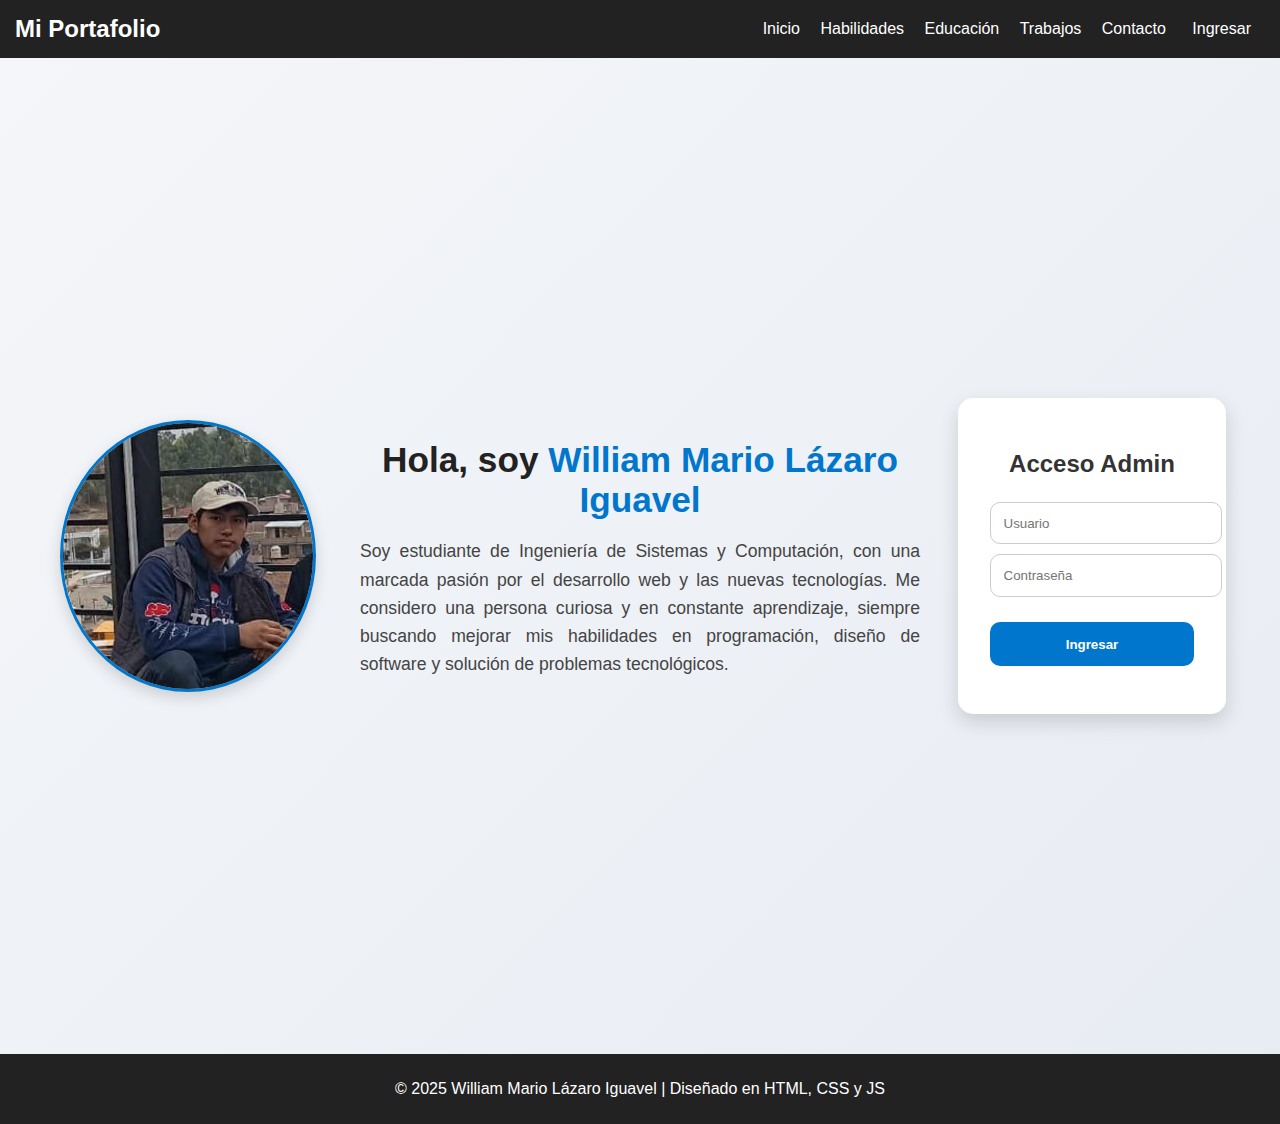
<file: index.html>
<!DOCTYPE html>
<html lang="es">
<head>
  <meta charset="UTF-8">
  <meta name="viewport" content="width=device-width, initial-scale=1.0">
  <title>Portafolio - Inicio</title>
  <link rel="stylesheet" href="css/style.css">
</head>
<body>
  <header>
    <h2 class="logo">Mi Portafolio</h2>
    <nav>
      <a href="index.html">Inicio</a>
      <a href="habilidades.html">Habilidades</a>
      <a href="educacion.html">Educación</a>
      <a href="trabajos.html">Trabajos</a>
      <a href="contacto.html">Contacto</a>
      <button id="btnLoginMenu" onclick="mostrarLogin()">Ingresar</button>
      <button id="btnLogoutMenu" onclick="logout()" style="display:none">Cerrar Sesión</button>
    </nav>
  </header>
<section id="home" class="home-grid">

  <!-- Columna 2: Foto -->
  <div>
    <img src="img/estudiante.jpeg" alt="Foto de William" class="foto-estudiante">
  </div>

  <!-- Columna 1: Presentación -->
  <div class="col-presentacion">
    <h1>Hola, soy <span>William Mario Lázaro Iguavel</span></h1>
    <p>
      Soy estudiante de Ingeniería de Sistemas y Computación, con una marcada pasión por el desarrollo web y las nuevas tecnologías. 
      Me considero una persona curiosa y en constante aprendizaje, siempre buscando mejorar mis habilidades en programación, diseño de software y solución de problemas tecnológicos.
    </p>
  </div>

  <!-- Columna 3: Login Admin -->
  <div class="col-login">
    <div class="login-box" id="loginBox">
      <h2>Acceso Admin</h2>
      <input type="text" id="usuario" placeholder="Usuario">
      <input type="password" id="password" placeholder="Contraseña">
      <button onclick="login()">Ingresar</button>
      <p id="loginMsg"></p>
    </div>
  </div>

</section>


  <footer>
    <p>© 2025 William Mario Lázaro Iguavel | Diseñado en HTML, CSS y JS</p>
  </footer>

  <script src="js/script.js"></script>
</body>
</html>
</file>
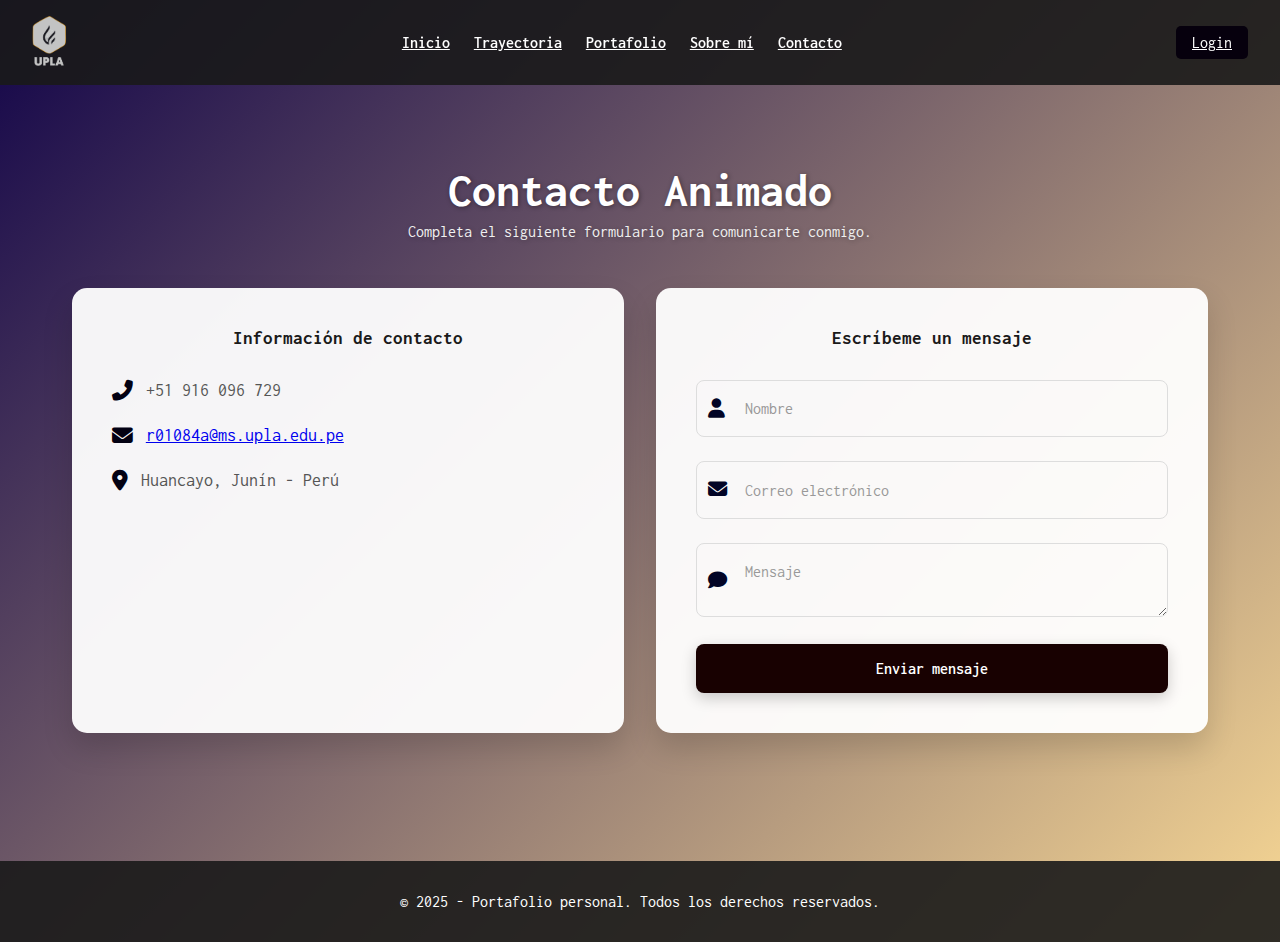
<file: contact.html>
<!DOCTYPE html>
<html lang="es">
<head>
<meta charset="UTF-8">
<meta http-equiv="X-UA-Compatible" content="IE=edge">
<title>Contacto Animado - Portafolio Premium</title>
<meta name="viewport" content="width=device-width, initial-scale=1.0">

<!-- Fuente -->
<link href="https://fonts.googleapis.com/css2?family=Inconsolata:wght@400;700&display=swap" rel="stylesheet">

<!-- Font Awesome -->
<link rel="stylesheet" href="https://cdnjs.cloudflare.com/ajax/libs/font-awesome/6.5.1/css/all.min.css">

<style>
/* Reset básico */
* {
    margin: 0;
    padding: 0;
    box-sizing: border-box;
    font-family: 'Inconsolata', monospace;
}

body {
    background: linear-gradient(135deg, #120449, #f7d794);
    color: #333;
}

/* Navbar */
nav {
    background-color: rgba(26,26,26,0.9);
    padding: 1rem 2rem;
    display: flex;
    align-items: center;
    justify-content: space-between;
    position: sticky;
    top: 0;
    z-index: 100;
}

nav img {
    height: 50px;
}

nav ul {
    list-style: none;
    display: flex;
    gap: 1.5rem;
}

nav ul li a {
    color: #fff;
    font-weight: 600;
    transition: 0.3s;
}

nav ul li a:hover {
    color: #ffdd59;
}

nav .btn-cta a {
    background-color: #06000d;
    padding: 0.5rem 1rem;
    border-radius: 5px;
    color: #fff;
    transition: 0.3s;
}

nav .btn-cta a:hover {
    background-color: #180337;
}

/* Sección Contacto */
#fh5co-contact {
    padding: 5rem 2rem;
    max-width: 1200px;
    margin: auto;
}

#fh5co-contact h2 {
    text-align: center;
    font-size: 3rem;
    margin-bottom: 0.5rem;
    color: #fff;
    text-shadow: 1px 1px 5px rgba(0,0,0,0.4);
}

#fh5co-contact p {
    text-align: center;
    margin-bottom: 3rem;
    color: #f0f0f0;
    text-shadow: 1px 1px 5px rgba(0,0,0,0.3);
}

.contact-container {
    display: flex;
    flex-wrap: wrap;
    gap: 2rem;
    justify-content: center;
}

/* Cards con animación */
.contact-info, .contact-form {
    background-color: rgba(255,255,255,0.95);
    padding: 2.5rem;
    border-radius: 15px;
    flex: 1 1 350px;
    box-shadow: 0 15px 30px rgba(0,0,0,0.15);
    transition: transform 0.3s, box-shadow 0.3s, opacity 0.6s, transform 0.6s;
    opacity: 0;
    transform: translateY(50px);
}

.contact-info.visible, .contact-form.visible {
    opacity: 1;
    transform: translateY(0);
}

.contact-info:hover, .contact-form:hover {
    transform: translateY(-5px);
    box-shadow: 0 25px 50px rgba(0,0,0,0.2);
}

.contact-info h3, .contact-form h3 {
    margin-bottom: 2rem;
    color: #1a1a1a;
    text-align: center;
}

/* Contact Info */
.contact-info ul {
    list-style: none;
}

.contact-info ul li {
    margin-bottom: 1.5rem;
    display: flex;
    align-items: center;
    gap: 0.8rem;
    color: #555;
    font-size: 1.1rem;
}

.contact-info ul li i {
    color: #030113;
    font-size: 1.3rem;
}

/* Formulario animado */
.contact-form .input-group {
    position: relative;
    margin-bottom: 1.5rem;
}

.contact-form input,
.contact-form textarea {
    width: 100%;
    padding: 1.2rem 1rem 1.2rem 3rem;
    border: 1px solid #ddd;
    border-radius: 8px;
    font-size: 1rem;
    outline: none;
    transition: 0.3s;
    background: transparent;
}

.contact-form input:focus,
.contact-form textarea:focus {
    border-color: #1b042d;
    box-shadow: 0 0 10px rgba(255,107,107,0.4);
}

.contact-form .input-group i {
    position: absolute;
    top: 50%;
    left: 12px;
    transform: translateY(-50%);
    color: #020526;
    font-size: 1.2rem;
    transition: 0.3s;
}

.contact-form input::placeholder,
.contact-form textarea::placeholder {
    color: #999;
    opacity: 1;
    transition: 0.3s;
}

.contact-form input:focus::placeholder,
.contact-form textarea:focus::placeholder {
    color: transparent;
}

/* Botón animado */
.contact-form input[type="button"] {
    background-color: #180101;
    color: #fff;
    border: none;
    padding: 1rem 2rem;
    border-radius: 8px;
    cursor: pointer;
    font-weight: 600;
    width: 100%;
    transition: 0.5s;
    box-shadow: 0 5px 15px rgba(0,0,0,0.2);
}

.contact-form input[type="button"]:hover {
    background-color: #0a0101;
    transform: scale(1.05);
    box-shadow: 0 8px 25px rgba(0,0,0,0.3);
}

/* Footer */
footer {
    text-align: center;
    padding: 2rem;
    background-color: rgba(26,26,26,0.9);
    color: #fff;
    margin-top: 3rem;
}

/* Responsivo */
@media (max-width: 768px) {
    .contact-container {
        flex-direction: column;
    }
}

/* Animación CSS para scroll */
@keyframes fadeUp {
    from {opacity: 0; transform: translateY(50px);}
    to {opacity: 1; transform: translateY(0);}
}
</style>
</head>
<body>

<!-- Navbar -->
<nav>
    <a href="index.html"><img src="foto/logo (1).png" alt="Logo Universidad"></a>
    <ul>
        <li><a href="index.html">Inicio</a></li>
        <li><a href="trayectoria.html">Trayectoria</a></li>
        <li><a href="portafolio.html">Portafolio</a></li>
        <li><a href="sobreMi.html">Sobre mí</a></li>
        <li><a href="contact.html">Contacto</a></li>
    </ul>
    <div class="btn-cta"><a href="login.html">Login</a></div>
</nav>

<!-- Sección Contacto -->
<section id="fh5co-contact">
    <h2>Contacto Animado</h2>
    <p>Completa el siguiente formulario para comunicarte conmigo.</p>

    <div class="contact-container">

        <!-- Información -->
        <div class="contact-info">
            <h3>Información de contacto</h3>
            <ul>
                
                <li><i class="fas fa-phone-alt"></i> +51 916 096 729</li>
                <li><i class="fas fa-envelope"></i><a href="mailto:r01084a@ms.upla.edu.pe"> r01084a@ms.upla.edu.pe</a></li>
				<li><i class="fas fa-map-marker-alt"></i> Huancayo, Junín - Perú</li>
                
            </ul>
        </div>

        <!-- Formulario -->
        <div class="contact-form">
            <h3>Escríbeme un mensaje</h3>
            <div class="input-group">
                <i class="fas fa-user"></i>
                <input type="text" placeholder="Nombre">
            </div>
            <div class="input-group">
                <i class="fas fa-envelope"></i>
                <input type="email" placeholder="Correo electrónico">
            </div>
            <div class="input-group">
                <i class="fas fa-comment"></i>
                <textarea placeholder="Mensaje"></textarea>
            </div>
            <input type="button" value="Enviar mensaje">
        </div>

    </div>
</section>

<!-- Footer -->
<footer>
    &copy; 2025 - Portafolio personal. Todos los derechos reservados.
</footer>

<script>
    // Animación scroll CSS sin librerías
    const observer = new IntersectionObserver(entries => {
        entries.forEach(entry => {
            if(entry.isIntersecting){
                entry.target.classList.add('visible');
            }
        });
    }, { threshold: 0.2 });

    document.querySelectorAll('.contact-info, .contact-form').forEach(el => {
        observer.observe(el);
    });
</script>

</body>
</html>
</file>
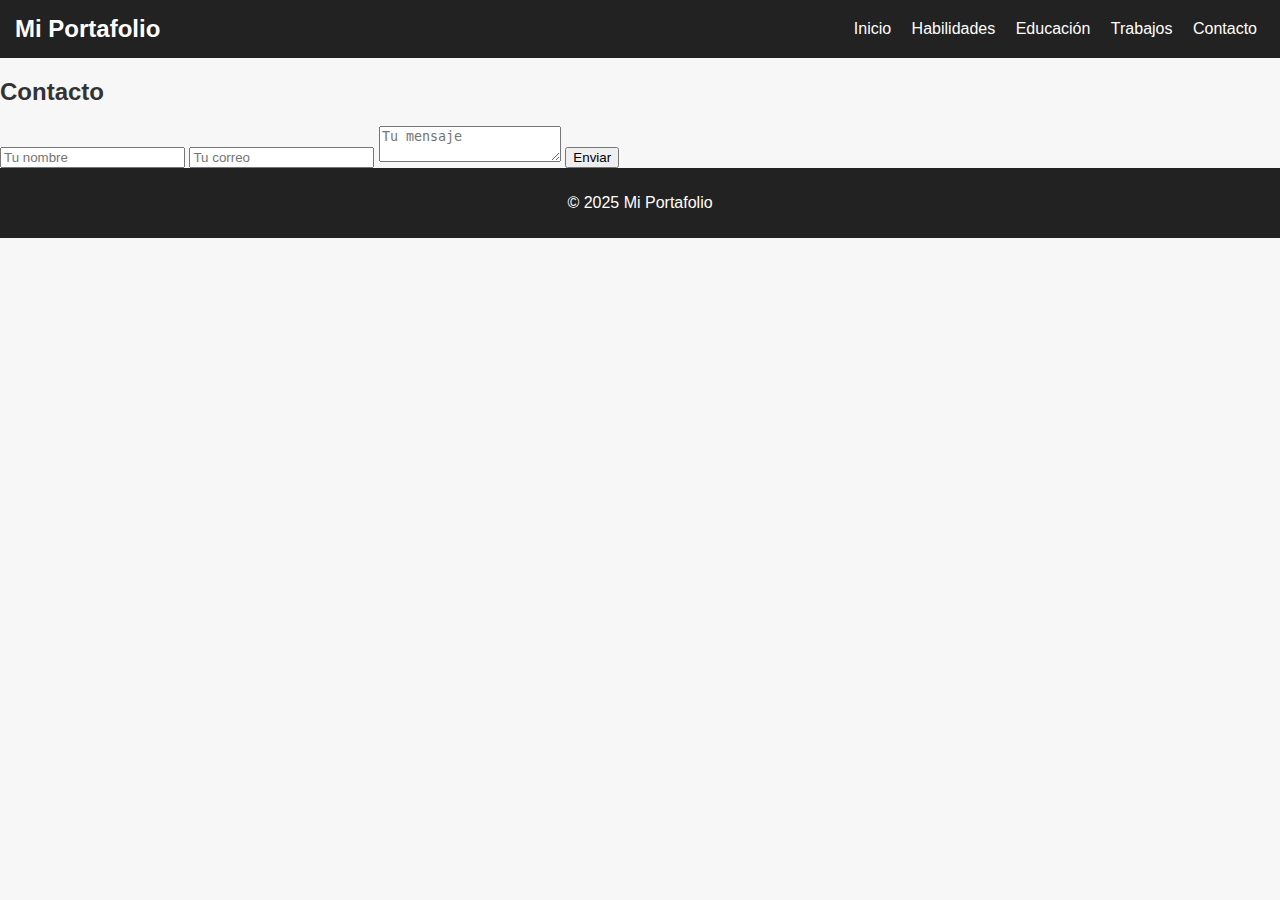
<file: contacto.html>
<!DOCTYPE html>
<html lang="es">
<head>
  <meta charset="UTF-8">
  <meta name="viewport" content="width=device-width, initial-scale=1.0">
  <title>Contacto</title>
  <link rel="stylesheet" href="css/style.css">
</head>
<body>
  <header>
    <h2 class="logo">Mi Portafolio</h2>
    <nav>
      <a href="index.html">Inicio</a>
      <a href="habilidades.html">Habilidades</a>
      <a href="educacion.html">Educación</a>
      <a href="trabajos.html">Trabajos</a>
      <a href="contacto.html">Contacto</a>
    </nav>
  </header>

  <section id="contact">
    <h2>Contacto</h2>
    <form class="contact-form">
      <input type="text" placeholder="Tu nombre" required>
      <input type="email" placeholder="Tu correo" required>
      <textarea placeholder="Tu mensaje" required></textarea>
      <button type="submit">Enviar</button>
    </form>
  </section>

  <footer>
    <p>© 2025 Mi Portafolio</p>
  </footer>
</body>
</html>
</file>
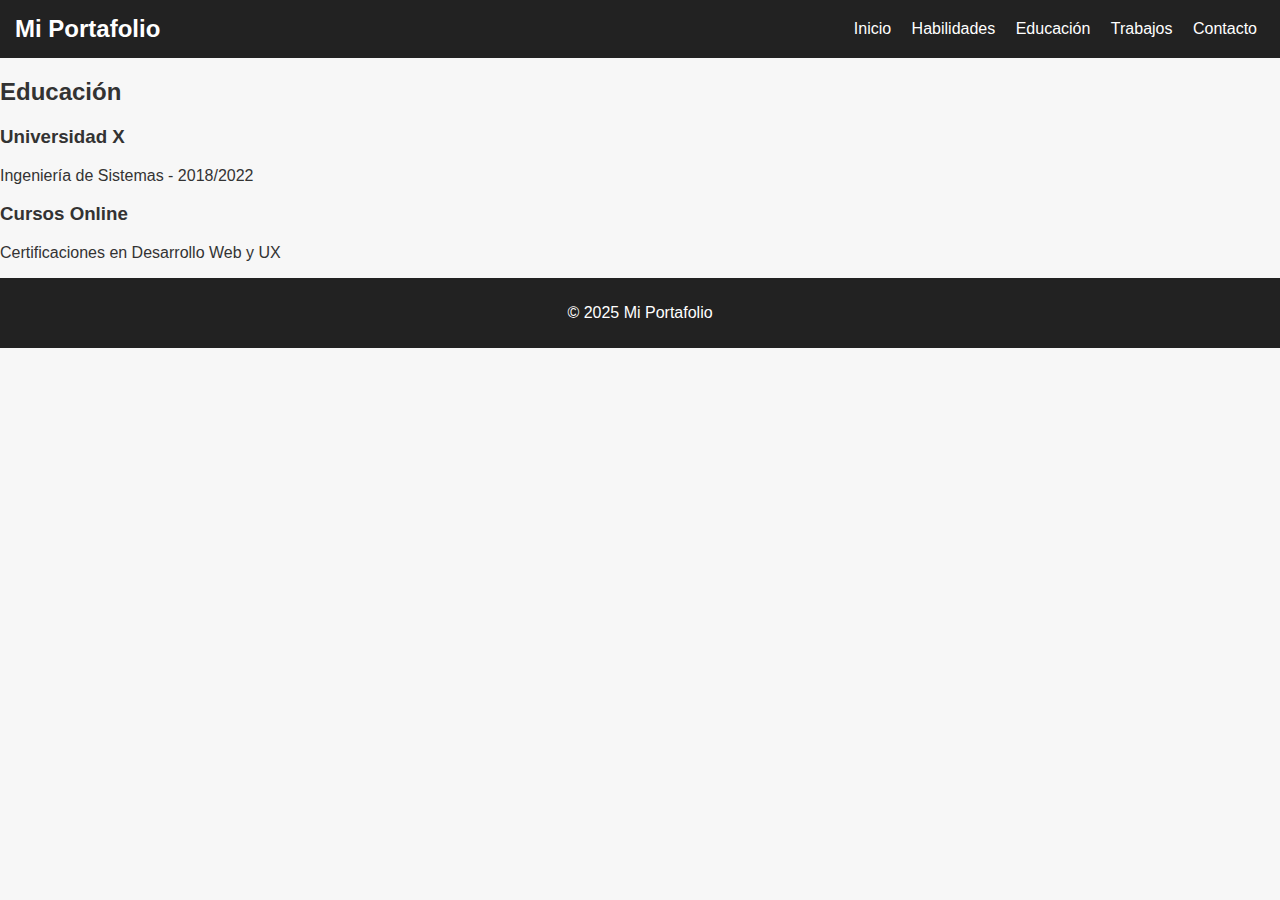
<file: educacion.html>
<!DOCTYPE html>
<html lang="es">
<head>
  <meta charset="UTF-8">
  <meta name="viewport" content="width=device-width, initial-scale=1.0">
  <title>Educación</title>
  <link rel="stylesheet" href="css/style.css">
</head>
<body>
  <header>
    <h2 class="logo">Mi Portafolio</h2>
    <nav>
      <a href="index.html">Inicio</a>
      <a href="habilidades.html">Habilidades</a>
      <a href="educacion.html">Educación</a>
      <a href="trabajos.html">Trabajos</a>
      <a href="contacto.html">Contacto</a>
    </nav>
  </header>

  <section id="education">
    <h2>Educación</h2>
    <div class="timeline">
      <div class="timeline-item">
        <h3>Universidad X</h3>
        <p>Ingeniería de Sistemas - 2018/2022</p>
      </div>
      <div class="timeline-item">
        <h3>Cursos Online</h3>
        <p>Certificaciones en Desarrollo Web y UX</p>
      </div>
    </div>
  </section>

  <footer>
    <p>© 2025 Mi Portafolio</p>
  </footer>
</body>
</html>
</file>
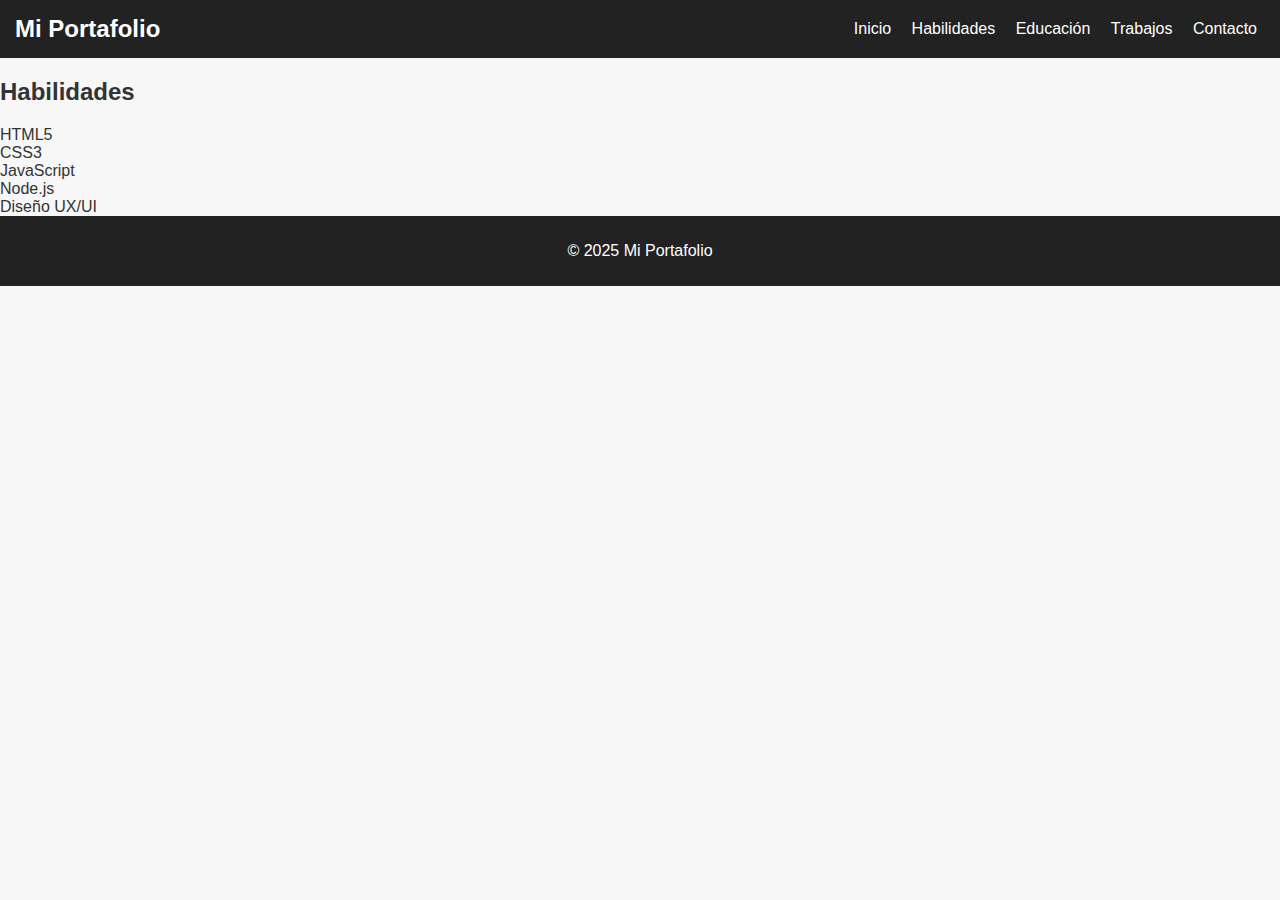
<file: habilidades.html>
<!DOCTYPE html>
<html lang="es">
<head>
  <meta charset="UTF-8">
  <meta name="viewport" content="width=device-width, initial-scale=1.0">
  <title>Habilidades</title>
  <link rel="stylesheet" href="css/style.css">
</head>
<body>
  <header>
    <h2 class="logo">Mi Portafolio</h2>
    <nav>
      <a href="index.html">Inicio</a>
      <a href="habilidades.html">Habilidades</a>
      <a href="educacion.html">Educación</a>
      <a href="trabajos.html">Trabajos</a>
      <a href="contacto.html">Contacto</a>
    </nav>
  </header>

  <section id="skills">
    <h2>Habilidades</h2>
    <div class="skills-grid">
      <div class="card">HTML5</div>
      <div class="card">CSS3</div>
      <div class="card">JavaScript</div>
      <div class="card">Node.js</div>
      <div class="card">Diseño UX/UI</div>
    </div>
  </section>

  <footer>
    <p>© 2025 Mi Portafolio</p>
  </footer>
</body>
</html>
</file>
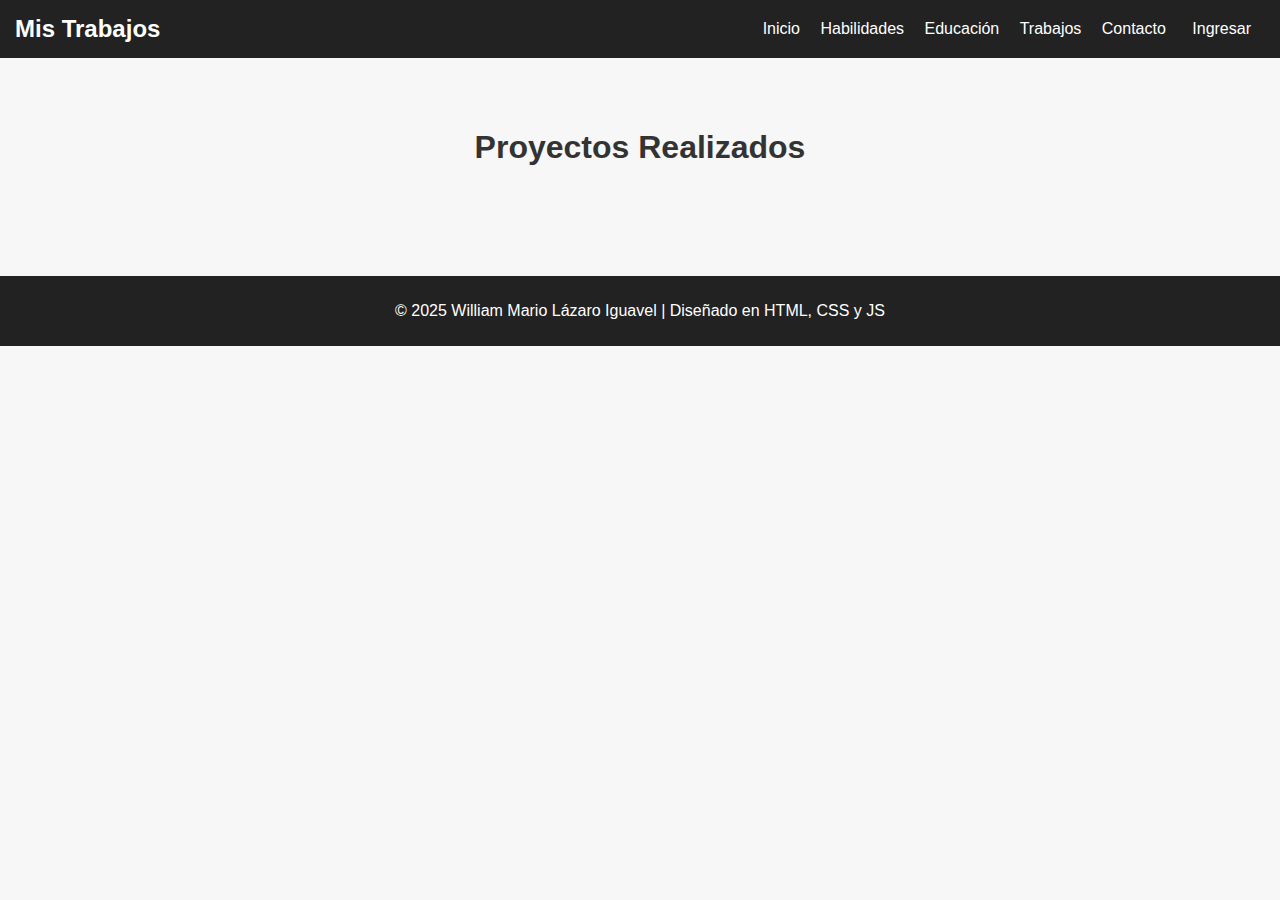
<file: trabajos.html>
<!DOCTYPE html>
<html lang="es">
<head>
  <meta charset="UTF-8">
  <meta name="viewport" content="width=device-width, initial-scale=1.0">
  <title>Portafolio - Trabajos</title>
  <link rel="stylesheet" href="css/style.css">
</head>
<body>
  <header>
    <h2 class="logo">Mis Trabajos</h2>
    <nav>
      <a href="index.html">Inicio</a>
      <a href="habilidades.html">Habilidades</a>
      <a href="educacion.html">Educación</a>
      <a href="trabajos.html">Trabajos</a>
      <a href="contacto.html">Contacto</a>
      <button id="btnLoginMenu" onclick="mostrarLogin()">Ingresar</button>
      <button id="btnLogoutMenu" onclick="logout()" style="display:none">Cerrar Sesión</button>
    </nav>
  </header>

  <section class="trabajos-section">
    <h1>Proyectos Realizados</h1>

    <div id="trabajosList" class="trabajos-grid"></div>

    <form id="uploadForm" style="display:none" onsubmit="event.preventDefault(); subirTrabajo();">
      <input type="text" id="tituloTrabajo" placeholder="Título del trabajo">
      <input type="file" id="archivoTrabajo">
      <button type="submit">Subir Trabajo</button>
    </form>
  </section>

  <footer>
    <p>© 2025 William Mario Lázaro Iguavel | Diseñado en HTML, CSS y JS</p>
  </footer>

  <script src="js/script.js"></script>
</body>
</html>
</file>
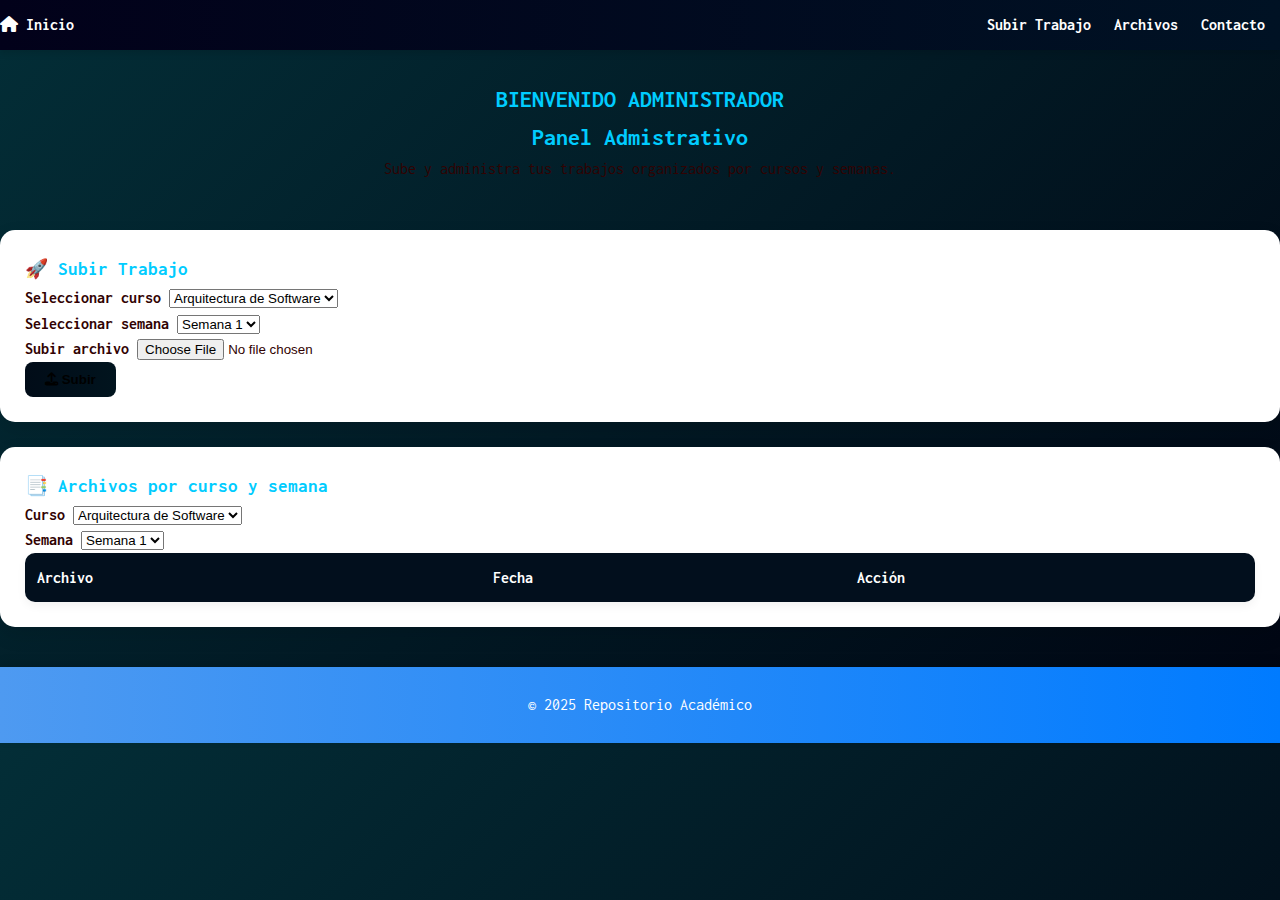
<file: upload.html>
<!DOCTYPE html>
<html lang="es">
<head>
  <meta charset="UTF-8">
  <meta name="viewport" content="width=device-width, initial-scale=1.0">
  <title>Panel Admin - Gestión de Archivos</title>

  <!-- Fuentes y CSS -->
  <link rel="stylesheet" href="css/index.css">
  <link href="https://fonts.googleapis.com/css?family=Inconsolata:400,700&display=swap" rel="stylesheet">
  <link rel="stylesheet" href="https://cdnjs.cloudflare.com/ajax/libs/font-awesome/6.5.0/css/all.min.css">

  <!-- Estilos internos mejorados -->
  <style>
    body {
      font-family: 'Inconsolata', monospace;
      background: linear-gradient(135deg, #032e37, #010512);
      color: #310202;
      margin: 0;
      padding: 0;
    }

    nav {
      background: linear-gradient(to right, #02011a, #001224);
      padding: 12px 0;
      box-shadow: 0 4px 6px rgba(0,0,0,0.1);
    }

    nav .container {
      display: flex;
      justify-content: space-between;
      align-items: center;
    }

    nav a {
      color: #fff;
      text-decoration: none;
      margin-right: 15px;
      font-weight: bold;
      transition: 0.3s;
    }

    nav a:hover {
      text-decoration: underline;
      color: #ffe600;
    }

    h2, h3 {
      color: #00ccff;
    }

    .card {
      background-color: #fff;
      padding: 25px;
      border-radius: 15px;
      box-shadow: 0 8px 20px rgba(0,0,0,0.1);
      margin-bottom: 25px;
      transition: transform 0.2s;
    }

    .card:hover {
      transform: translateY(-5px);
    }

    .btn-primary {
      background: linear-gradient(to right, #010c18, #01141e);
      border: none;
      padding: 10px 20px;
      border-radius: 8px;
      font-weight: bold;
      transition: 0.3s;
    }

    .btn-primary:hover {
      background: linear-gradient(to right, #020a13, #020f1e);
      cursor: pointer;
    }

    table {
      width: 100%;
      border-collapse: collapse;
      border-radius: 10px;
      overflow: hidden;
      box-shadow: 0 4px 10px rgba(0,0,0,0.05);
    }

    table th, table td {
      padding: 12px;
      text-align: left;
    }

    table th {
      background-color: #020f1d;
      color: #fff;
      font-weight: bold;
    }

    table tr:nth-child(even) {
      background-color: #f2f6ff;
    }

    table tr:hover {
      background-color: #d0e7ff;
    }

    label {
      font-weight: bold;
    }

    footer {
      background: linear-gradient(to right, #4e9af1, #007bff);
      color: #fff;
      padding: 25px 0;
      text-align: center;
      margin-top: 40px;
      box-shadow: 0 -4px 10px rgba(0,0,0,0.1);
    }

    .text-center {
      text-align: center;
    }

    .mb-5 {
      margin-bottom: 3rem;
    }
  </style>
</head>
<body>

  <!-- ========================= -->
  <!-- Menú principal -->
  <!-- ========================= -->
  <nav>
    <div class="container">
      <div class="logo">
        <a href="index.html"><i class="fa-solid fa-house"></i> Inicio</a>
      </div>
      <div class="menu">
        <a href="#subir">Subir Trabajo</a>
        <a href="#lista">Archivos</a>
        <a href="#contacto">Contacto</a>
      </div>
    </div>
  </nav>

  <!-- ========================= -->
  <!-- Contenido principal -->
  <!-- ========================= -->
  <div class="container" style="margin-top: 30px;">

    <!-- Título principal -->
    <div class="text-center mb-5">
      <h2>BIENVENIDO ADMINISTRADOR</h2>
      <h2>Panel Admistrativo</h2>
      <p>Sube y administra tus trabajos organizados por cursos y semanas.</p>
    </div>

    <div class="row">

      <!-- ========================= -->
      <!-- Sección: Subir archivos -->
      <!-- ========================= -->
      <div class="col-md-5">
        <div class="card" id="subir">
          <h3>🚀 Subir Trabajo</h3>
          <form id="formUpload">
            <div class="form-group">
              <label for="curso">Seleccionar curso</label>
              <select id="curso" class="form-control" required>
                <option value="Arquitectura de Software">Arquitectura de Software</option>
                <option value="Machine Learning">Machine Learning</option>
                <option value="Inglés">Inglés</option>
              </select>
            </div>

            <div class="form-group">
              <label for="semana">Seleccionar semana</label>
              <select id="semana" class="form-control" required>
                <option value="Semana 1">Semana 1</option>
                <option value="Semana 2">Semana 2</option>
                <option value="Semana 3">Semana 3</option>
                <option value="Semana 4">Semana 4</option>
              </select>
            </div>

            <div class="form-group">
              <label for="archivo">Subir archivo</label>
              <input type="file" id="archivo" class="form-control" required>
            </div>

            <button type="submit" class="btn btn-primary btn-block">
              <i class="fa-solid fa-upload"></i> Subir
            </button>
          </form>
          <p id="estado" class="mt-3 text-info"></p>
        </div>
      </div>

      <!-- ========================= -->
      <!-- Sección: Lista de archivos -->
      <!-- ========================= -->
      <div class="col-md-7">
        <div class="card" id="lista">
          <h3>📑 Archivos por curso y semana</h3>

          <!-- Filtros -->
          <div class="form-group">
            <label for="filtroCurso">Curso</label>
            <select id="filtroCurso" class="form-control">
              <option value="Arquitectura de Software">Arquitectura de Software</option>
              <option value="Machine Learning">Machine Learning</option>
              <option value="Inglés">Inglés</option>
            </select>
          </div>

          <div class="form-group">
            <label for="filtroSemana">Semana</label>
            <select id="filtroSemana" class="form-control">
              <option value="Semana 1">Semana 1</option>
              <option value="Semana 2">Semana 2</option>
              <option value="Semana 3">Semana 3</option>
              <option value="Semana 4">Semana 4</option>
            </select>
          </div>

          <!-- Tabla de archivos -->
          <table class="table table-striped table-hover">
            <thead>
              <tr>
                <th>Archivo</th>
                <th>Fecha</th>
                <th>Acción</th>
              </tr>
            </thead>
            <tbody id="listaArchivos">
              <!-- Archivos cargados dinámicamente -->
            </tbody>
          </table>
        </div>
      </div>

    </div>
  </div>

  <!-- ========================= -->
  <!-- Footer -->
  <!-- ========================= -->
  <footer id="contacto">
    <div class="container text-center">
      <p>&copy; 2025 Repositorio Académico</p>
    </div>
  </footer>

  <!-- ========================= -->
  <!-- JS -->
  <!-- ========================= -->
  <script src="js/jquery.min.js"></script>
  <script src="js/bootstrap.min.js"></script>
  <script type="module" src="js/upload.js"></script>

</body>
</html>
</file>
<file: css/style.css>
/* Estilos generales */
body {
  font-family: Arial, sans-serif;
  margin: 0;
  padding: 0;
  background: #f7f7f7;
  color: #333;
}

header {
  background: #222;
  color: white;
  padding: 15px;
  display: flex;
  justify-content: space-between;
  align-items: center;
}

header .logo {
  margin: 0;
}

nav a, nav button {
  color: white;
  text-decoration: none;
  margin: 0 8px;
  background: none;
  border: none;
  cursor: pointer;
  font-size: 16px;
}

nav a:hover, nav button:hover {
  text-decoration: underline;
}

.home-grid, .trabajos-section {
  padding: 50px 20px;
  text-align: center;
}

/* Inicio 3 columnas */
.home-grid {
  display: grid;
  grid-template-columns: 1fr 1fr 1fr;
  gap: 30px;
  align-items: center;
  justify-items: center;
}

/* Columna presentación */
.col-presentacion h1 span {
  color: #0077cc;
}

.col-presentacion p {
  font-size: 18px;
  line-height: 1.6;
  text-align: justify;
}

/* Columna foto */
.foto-estudiante {
  width: 200px;
  border-radius: 50%;
  border: 3px solid #0077cc;
}

/* Login */
.login-box {
  background: white;
  padding: 20px;
  width: 300px;
  border-radius: 10px;
  box-shadow: 0 4px 8px rgba(0,0,0,0.2);
}

.login-box input {
  display: block;
  width: 100%;
  margin: 10px 0;
  padding: 8px;
  border-radius: 5px;
  border: 1px solid #ccc;
}

.login-box button {
  background: #0077cc;
  color: white;
  border: none;
  padding: 10px;
  width: 100%;
  border-radius: 5px;
  cursor: pointer;
  margin-top: 10px;
}

.login-box button:hover {
  background: #005fa3;
}

/* Grid de trabajos */
.trabajos-grid {
  display: grid;
  grid-template-columns: repeat(3, 1fr);
  gap: 20px;
  margin: 30px auto;
  max-width: 1000px;
}

.trabajo-card {
  background: #f5f5f5;
  padding: 15px;
  border-radius: 12px;
  text-align: center;
  box-shadow: 0 4px 6px rgba(0,0,0,0.1);
}

.trabajo-card h3 {
  font-size: 18px;
  margin-bottom: 10px;
}

.trabajo-card a {
  display: block;
  margin: 8px 0;
  text-decoration: none;
  color: #0077cc;
  font-weight: bold;
}

.trabajo-card button {
  margin: 5px;
  padding: 6px 12px;
  border: none;
  border-radius: 6px;
  cursor: pointer;
  font-size: 14px;
}

.trabajo-card button:nth-child(2) { background: #ffc107; color: black; }
.trabajo-card button:nth-child(3) { background: #dc3545; color: white; }
.trabajo-card button:hover { opacity: 0.9; }

/* Formulario subir trabajo */
#uploadForm {
  margin: 20px auto;
  padding: 15px;
  background: white;
  border-radius: 10px;
  width: 320px;
  box-shadow: 0px 2px 5px rgba(0,0,0,0.2);
}

#uploadForm input, #uploadForm button {
  display: block;
  margin: 10px 0;
  padding: 8px;
  width: 100%;
  border-radius: 5px;
}

#uploadForm button {
  background: #28a745;
  color: white;
  border: none;
  cursor: pointer;
}

#uploadForm button:hover {
  background: #218838;
}

footer {
  background: #222;
  color: white;
  padding: 10px;
  text-align: center;
}

/* Responsivo */
@media (max-width: 900px) {
  .home-grid {
    grid-template-columns: 1fr;
    gap: 20px;
    text-align: center;
  }
  .foto-estudiante {
    width: 150px;
  }
  .login-box {
    width: 100%;
    max-width: 300px;
  }
  .trabajos-grid {
    grid-template-columns: 1fr;
  }
}


/* Contenedor principal */
.home-grid {
  display: grid;
  grid-template-columns: 1fr 2fr 1fr; /* Foto - Presentación - Login */
  align-items: center;
  gap: 2rem;
  padding: 3rem;
  min-height: 100vh;
  background: linear-gradient(135deg, #f4f6f9, #e8ecf3);
  font-family: 'Segoe UI', Tahoma, Geneva, Verdana, sans-serif;
}

/* Foto del estudiante */
.foto-estudiante {
  width: 100%;
  max-width: 250px;
  border-radius: 50%;
  box-shadow: 0 6px 15px rgba(0, 0, 0, 0.15);
  object-fit: cover;
  margin: auto;
  display: block;
}

/* Columna de presentación */
.col-presentacion h1 {
  font-size: 2.2rem;
  margin-bottom: 1rem;
  color: #222;
}

.col-presentacion h1 span {
  color: #0077cc; /* Color destacado */
}

.col-presentacion p {
  font-size: 1.1rem;
  line-height: 1.6;
  color: #444;
  text-align: justify;
}

/* Columna de login */
.col-login {
  display: flex;
  justify-content: center;
}

.login-box {
  background: #fff;
  padding: 2rem;
  border-radius: 15px;
  box-shadow: 0 8px 20px rgba(0, 0, 0, 0.15);
  text-align: center;
  width: 100%;
  max-width: 300px;
}

.login-box h2 {
  margin-bottom: 1.5rem;
  color: #333;
}

.login-box input {
  width: 100%;
  padding: 0.8rem;
  margin: 0.6rem 0;
  border: 1px solid #ccc;
  border-radius: 10px;
  outline: none;
  transition: 0.3s;
}

.login-box input:focus {
  border-color: #0077cc;
  box-shadow: 0 0 5px rgba(0, 119, 204, 0.5);
}

.login-box button {
  width: 100%;
  padding: 0.9rem;
  margin-top: 1rem;
  background: #0077cc;
  color: white;
  font-weight: bold;
  border: none;
  border-radius: 10px;
  cursor: pointer;
  transition: 0.3s;
}

.login-box button:hover {
  background: #005fa3;
}

#loginMsg {
  margin-top: 1rem;
  font-size: 0.9rem;
  color: red;
}

/* Responsivo */
@media (max-width: 900px) {
  .home-grid {
    grid-template-columns: 1fr; /* Una sola columna en pantallas pequeñas */
    text-align: center;
  }

  .foto-estudiante {
    margin-bottom: 2rem;
  }

  .col-login {
    margin-top: 2rem;
  }
}
</file>
<file: css/index.css>
/* ===========================
   Variables globales
=========================== */
:root {
  --color-bg: #34f0e9;
  --color-bg-dark: #1e1e2f;
  --color-surface: #16ffb5;
  --color-surface-dark: rgba(255, 255, 255, 0.05);
  --color-text: #c6c7bd;
  --color-text-dark: #24fde0;
  --color-accent: #f39c12;
  --color-accent-dark: #f1c40f;
  --radius: 8px;
  --transition: 0.3s;
  --font-primary: 'Montserrat', sans-serif;
  --font-secondary: 'Inconsolata', monospace;
  --shadow-soft: 0 6px 20px rgba(0,0,0,0.08);
}

/* ===========================
   Base (original)
=========================== */
* { margin: 0; padding: 0; box-sizing: border-box; transition: all var(--transition) ease-in-out; }
body { font-family: var(--font-primary); background-color: var(--color-bg); color: var(--color-text); line-height: 1.6; transition: background-color var(--transition), color var(--transition); }
a { text-decoration: none; color: inherit; }
ul { list-style-type: none; }
img { max-width: 100%; display: block; }

/* ===========================
   Loader y partículas
=========================== */
#loader, .fh5co-loader { position: fixed; top:0; left:0; width:100%; height:100%; background: var(--color-bg); display:flex; justify-content:center; align-items:center; z-index:9999; }
#particles-js { position: fixed; width: 100%; height:100%; z-index:0; top:0; left:0; pointer-events:none; }

/* ===========================
   Navegación
=========================== */
#navbar, .fh5co-nav { width:100%; background-color: var(--color-surface); position: fixed; top:0; left:0; z-index:1000; box-shadow:0 2px 6px rgba(0,0,0,0.1); transition: background-color var(--transition); }
#navbar .container, .top-menu .container { display:flex; justify-content:space-between; align-items:center; padding:1rem 2rem; }
#logo img, #fh5co-logo img { height:50px; width:auto; }
.nav-links, .top-menu ul { display:flex; gap:1.5rem; align-items:center; }
.nav-links li a, .top-menu ul li a { font-weight:500; padding:.5rem .8rem; border-radius:var(--radius); transition: background-color var(--transition), color var(--transition); }
.nav-links li a:hover, .nav-links li a.active, .top-menu ul li a:hover, .top-menu ul li.active > a { background-color: var(--color-accent); color:#fff; }

/* Botones login y tema */
.btn-login { background-color: var(--color-accent); color:#f7f8f8; padding:.5rem 1rem; border-radius:var(--radius); font-weight:600; transition: background-color var(--transition); }
.btn-login:hover { background-color:#e67e22; }
.theme-btn { font-size:1.2rem; padding:.4rem .6rem; border-radius:var(--radius); cursor:pointer; background:none; border:1px solid var(--color-accent); transition: background-color var(--transition), color var(--transition); }
.theme-btn:hover { background-color: var(--color-accent); color:#13f29c; }

/* Menú hamburguesa */
.hamburger { display:none; cursor:pointer; background:none; border:none; position:relative; z-index:1001; }
.hamburger-box { width:30px; height:22px; display:inline-block; position:relative; }
.hamburger-inner { position:absolute; width:100%; height:3px; background-color:var(--color-text); border-radius:3px; top:50%; transform:translateY(-50%); transition: all 0.3s; }
@media screen and (max-width:992px) {
  .nav-links { position:fixed; top:0; right:-100%; height:100vh; width:250px; background-color: var(--color-surface); flex-direction:column; justify-content:center; align-items:center; gap:2rem; transition:right var(--transition); box-shadow:-2px 0 6px rgba(0,0,0,0.1); }
  .nav-links.active { right:0; }
  .hamburger { display:block; }
}

/* ===========================
   Secciones Trayectoria (timeline)
=========================== */
#fh5co-resume { padding:120px 0 80px 0; background-color: var(--color-bg); }
#fh5co-resume h2, #fh5co-resume h3 { font-family: var(--font-secondary); color: var(--color-text); margin-bottom:1rem; text-align:center; }
#fh5co-resume p { font-size:1rem; margin-bottom:1.5rem; }
#fh5co-resume ul li { margin-bottom:.8rem; padding-left:1.2rem; position:relative; }
#fh5co-resume ul li::before { content:'•'; color: var(--color-accent); position:absolute; left:0; }

/* Timeline */
.timeline { position: relative; margin-top:2rem; }
.timeline::before { content:""; position:absolute; left:20px; top:0; bottom:0; width:4px; background: var(--color-accent); border-radius:2px; }
.timeline-item { position: relative; margin-bottom:2rem; padding-left: 40px; }
.timeline-item::before { content:""; position:absolute; left:-8px; top:5px; width:16px; height:16px; background: var(--color-surface); border: 4px solid var(--color-accent); border-radius:50%; }
.timeline-content { background: var(--color-surface); padding:1rem 1.5rem; border-radius:var(--radius); box-shadow: var(--shadow-soft); transition: transform var(--transition); }
.timeline-content:hover { transform: translateY(-5px); }

/* ===========================
   Proyectos Flip-Cards
=========================== */
.projects-grid { display:grid; grid-template-columns: repeat(auto-fit,minmax(250px,1fr)); gap:2rem; margin-top:2rem; }
.proyecto-card { perspective:1000px; }
.card-inner { position: relative; width:100%; height:300px; transition: transform 0.6s; transform-style: preserve-3d; border-radius: var(--radius); }
.proyecto-card:hover .card-inner { transform: rotateY(180deg); }
.card-front, .card-back { position:absolute; width:100%; height:100%; backface-visibility: hidden; border-radius: var(--radius); box-shadow: var(--shadow-soft); }
.card-front { background: var(--color-surface); display:flex; flex-direction:column; align-items:center; justify-content:center; padding:1rem; }
.card-front img { border-radius:var(--radius); margin-bottom:1rem; }
.card-back { background: var(--color-accent); color:#11dba1; transform: rotateY(180deg); display:flex; align-items:center; justify-content:center; text-align:center; padding:1rem; }

/* CTA */
#fh5co-started { position:relative; background-color:var(--color-surface); padding:80px 0; text-align:center; }
#fh5co-started .overlay { position:absolute; top:0; left:0; width:100%; height:100%; background:rgba(190, 180, 180, 0.958); z-index:0; }
#fh5co-started h2 { font-family:var(--font-secondary); font-size:2rem; color:var(--color-text); margin-bottom:1rem; position:relative; z-index:1; }
#fh5co-started p { color:var(--color-text); margin-bottom:1rem; position:relative; z-index:1; }
#fh5co-started .btn { background-color:var(--color-accent); color:#fff; padding:.7rem 1.5rem; border-radius:var(--radius); font-weight:600; transition:background-color var(--transition); position:relative; z-index:1; }
#fh5co-started .btn:hover { background-color:#e67e22; }

/* ===========================
   Footer
=========================== */
#fh5co-footer { background-color:var(--color-surface); color:var(--color-text); padding:60px 0; text-align:center; }
#fh5co-footer h4 { font-family:var(--font-secondary); margin-bottom:1rem; }
#fh5co-footer a { color:var(--color-text); }
#fh5co-footer a:hover { color: var(--color-accent); }
.fh5co-footer-links li { margin-bottom:.5rem; }
.fh5co-social-icons { display:flex; justify-content:center; gap:1rem; margin-top:1rem; }
.fh5co-social-icons li a { color:var(--color-text); font-size:1.2rem; transition: color var(--transition); }
.fh5co-social-icons li a:hover { color:var(--color-accent); }

/* Scroll Top */
.gototop { position:fixed; bottom:30px; right:30px; z-index:999; }
.gototop a { display:flex; justify-content:center; align-items:center; background-color:var(--color-accent); color:#31e5ca; width:45px; height:45px; border-radius:50%; transition:background-color var(--transition); }
.gototop a:hover { background-color:#e67e22; }

/* Modo oscuro */
body.dark-mode { background-color:var(--color-bg-dark); color:var(--color-text-dark); }
body.dark-mode #navbar, body.dark-mode .fh5co-nav, body.dark-mode #fh5co-footer, body.dark-mode #fh5co-started { background-color:var(--color-bg-dark); }
body.dark-mode #fh5co-resume ul li::before { color:var(--color-accent-dark); }
body.dark-mode .btn-cta a span, body.dark-mode #fh5co-started .btn { background-color:var(--color-accent-dark); }
</file>
